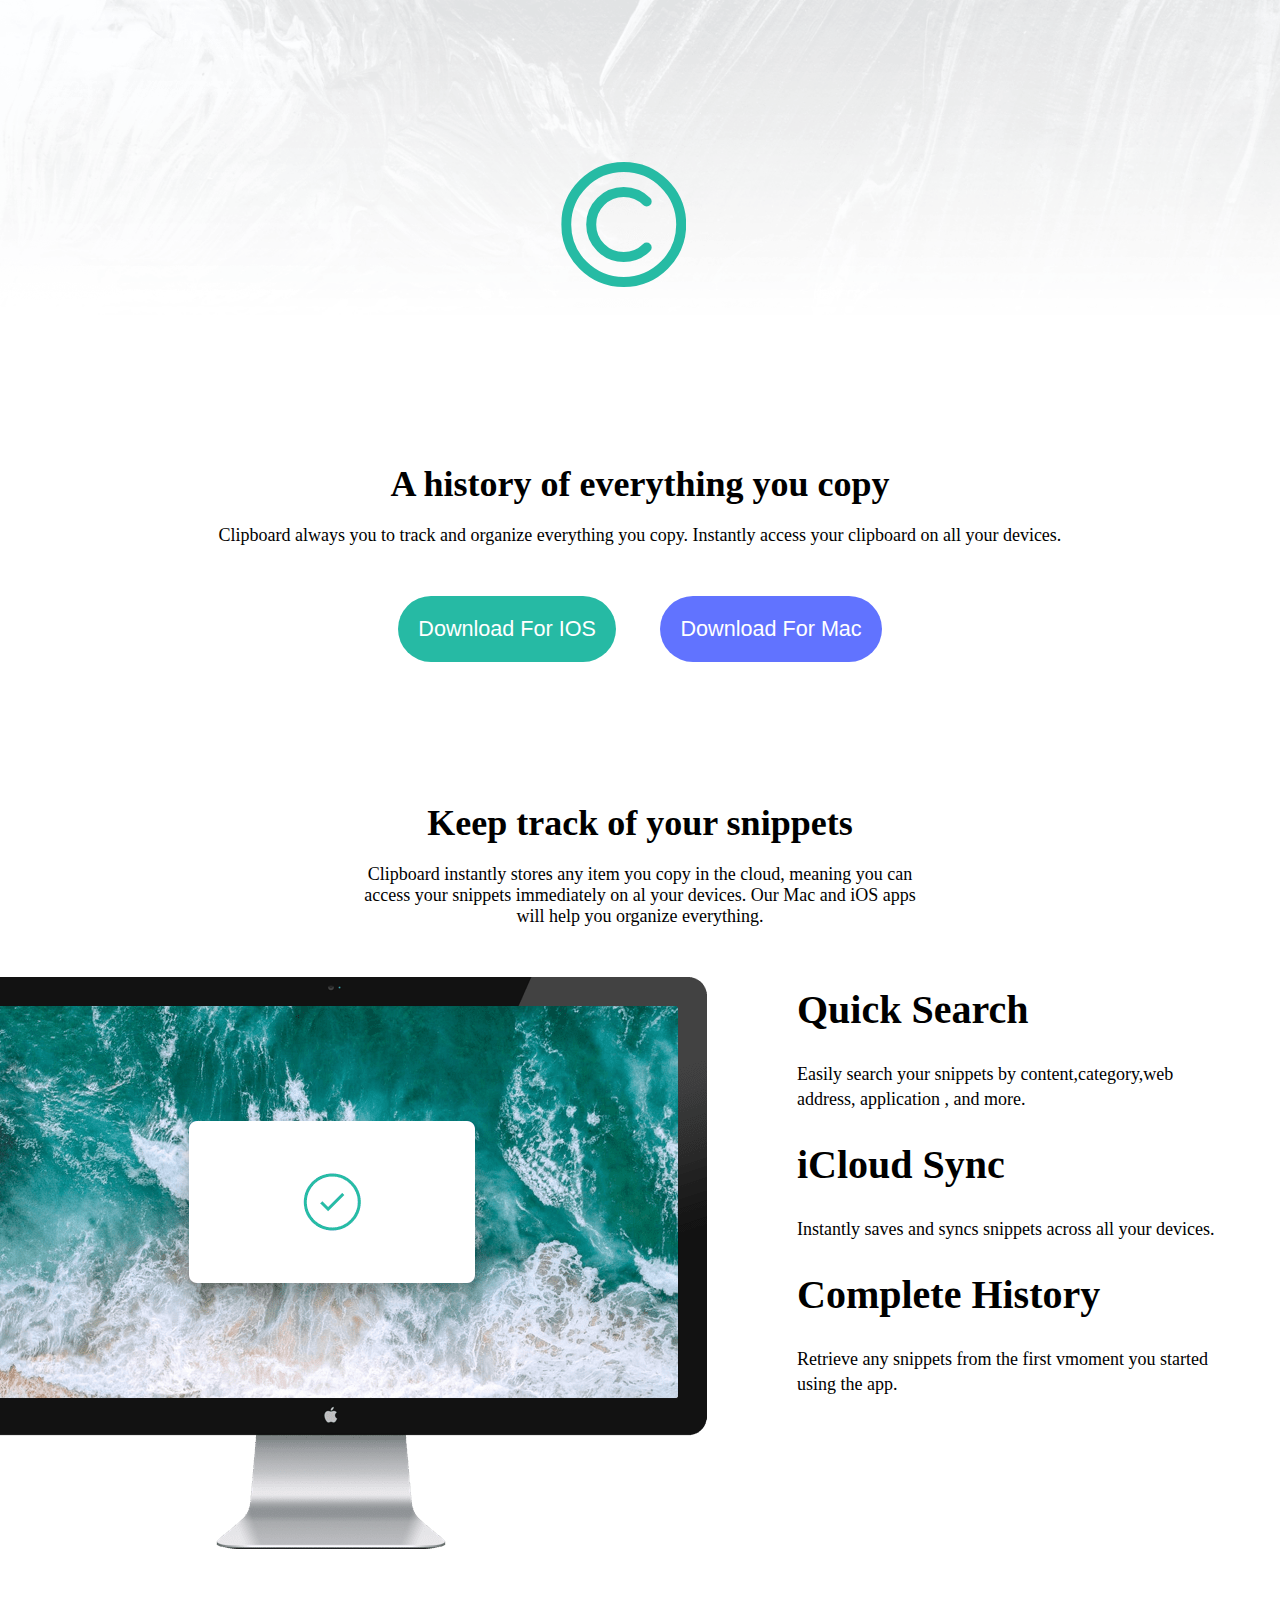
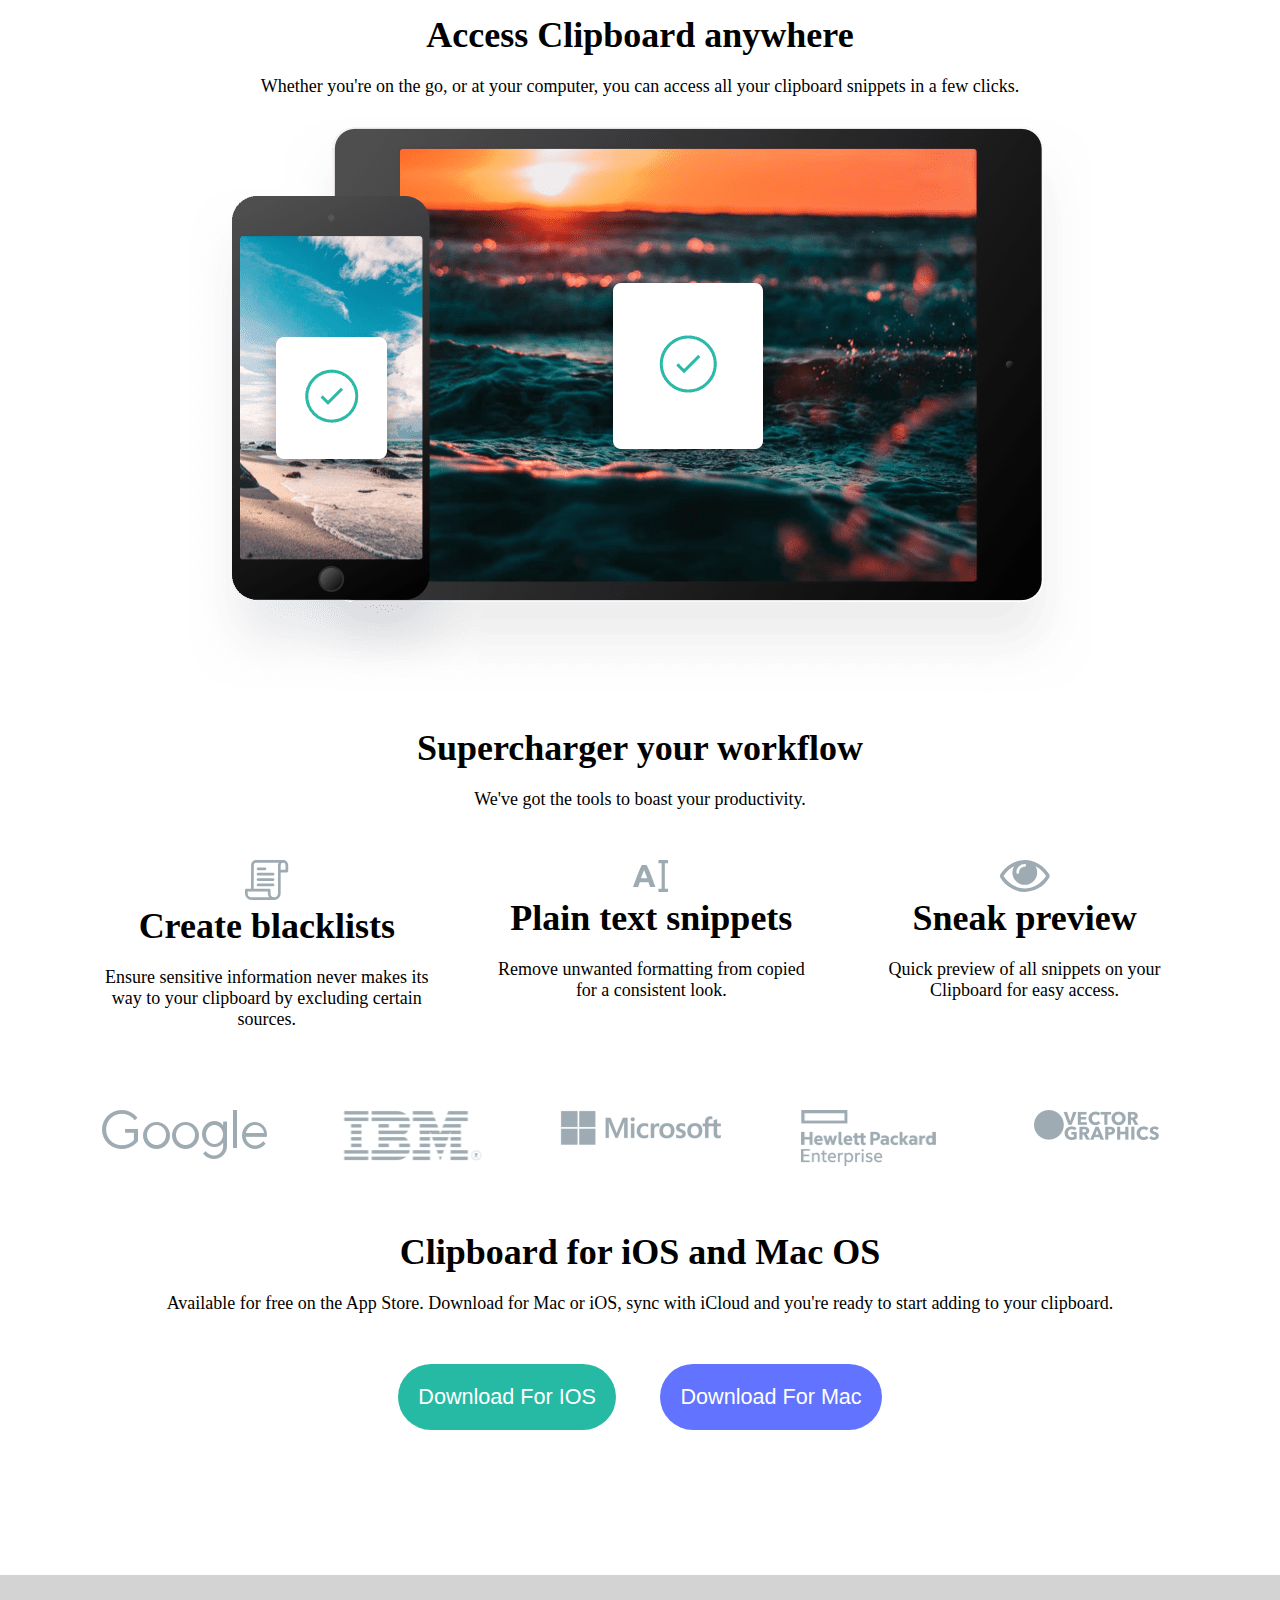
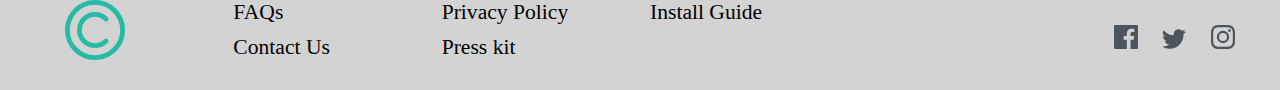
<file: index.html>
<!DOCTYPE html>
<html>
<head>
	<meta charset="utf-8">
	<meta name="viewport" content="width=device-width, initial-scale=1">
	<title>challenge2</title>
	<link rel="stylesheet" type="text/css" href="style.css">
</head>
<body id="main-container">
	<div id="header">
	    <div id="you"><img class="bg-image"src="images/bg-header-desktop.png">
        </div>		
        <div><img src="images/logo.svg">
        </div>
    </div>
    <div id="content">
    	<div id="first">	
    		<div class="first-1">
    			<h1>A  history of everything you copy</h1>
                <p>Clipboard always you to track and organize everything you copy. Instantly access your clipboard on all your devices.</p>
            </div>  
            <div id="sub-first">
				<button class="btn-1"><a href="#">download for IOS</a></button>
				<button class="btn-2"><a href="#">download for Mac</a></button>
            </div>
		</div>
    </div>	
    <div id="second-content">    
		<div id="second">
			<h1>Keep track of your snippets</h1>
					<p>Clipboard instantly stores any item you copy in the cloud, meaning you can access your snippets immediately on al your devices. Our Mac and iOS apps will help you organize everything.  </p>
			</div>
    	<div id="third">
			<div class="pre-third"><img class="img-computer"src="images/image-computer.png"></div>
				<div class="pro-third">
					<h1>Quick Search</h1>
					 <p>Easily search your snippets by content,category,web address, application , and more.
					<h1>iCloud Sync</h1>
				    <p>Instantly saves and syncs snippets across all your devices.</p>
					<h1>Complete History</h1>
					<p>Retrieve any snippets from the first vmoment you started using the app.</p>
				</div>
		</div>
		<div id="fourth">
			<h1>Access Clipboard anywhere</h1>
			<p>Whether you're on the go, or at your computer, you can access all your clipboard snippets in a few clicks.</p>
	        <div><img class="img-devices"src="images/image-devices.png"></div>
		</div>
		<div class="fifth">
			<h1>Supercharger your workflow</h1>
			<p>We've got the tools to boast your productivity.</p>
		</div>

    	<div id="sixth">
    		<div class="blacklist">
    			<img src="images/icon-blacklist.svg" >
    			<h1>Create blacklists</h1>
    			<p>Ensure sensitive information never makes its way to your clipboard by excluding certain sources.</p>
    		</div>
    	    <div class="text">
    		    <img src="images/icon-text.svg" >
    		    <h1>Plain text snippets</h1>
                <p>Remove unwanted formatting from copied for a consistent
                look.</p>
    	    </div>
    	    <div class="preview">
    		    <img src="images/icon-preview.svg" >
    		    <h1>Sneak preview</h1>
    		    <p>Quick preview of all snippets on your Clipboard for easy access.</p>
    	    </div>
        </div>
        <div id="seventh">
    		<div class="google"><img src="images/logo-google.png"></div>
    		<div class="logo"><img src="images/logo-ibm.png"></div>
    		<div class="man"><img src="images/logo-microsoft.png"></div>
    		<div class="logo-hp"><img src="images/logo-hp.png"></div>
    		<div class="logo-vector"><img src="images/logo-vector-graphics.png"></div>
        </div> 
			<div id="clipboard">
						<h1>Clipboard for iOS and Mac OS</h1>
						<p>Available for free on the App Store. Download for Mac or iOS, sync with iCloud and you're ready to start adding to your clipboard.</p>
			</div>
    
    	<div id="sub-first">
			<button class="btn-1"><a href="#">download for 	IOS</a></button>
			<button class="btn-2"><a href="#">download for Mac</a></button>
    	</div>   
   		 </div>
     	<div id="footer">
			<div class="footer-logo"><img src="images/logo.svg"
				class="logo-footer"></div>
			<div class="faq"><a href="#">FAQs</a><span><a href="#">Contact Us</a></span></div>
			<div class="policy"><a href="#">Privacy Policy</a><span><a href="#">Press kit</a></span></div>
			<div class="guide"><a href="#">Install Guide</a></div>
			<div id="last">
					<a href="#"><img src="images/icon-facebook.svg"></a>
					<a href="#"><img src="images/icon-twitter.svg"></a>
					<a href="#"><img src="images/icon-instagram.svg"></a>
			</div>
    		
    	</div>
	</div>
</body>
</html>
</file>
<file: style.css>
* {
  margin: 0;
  padding: 0;
}
html {
  text-align: center;
  font-family: Bai Jamjuree ExtraLight;
  font-size: 18px;
  height: 100%;
  top: 0;
  left: 0;
  font-weight: 400;
  width: 100%;
}
#main-container div {
  margin-bottom: 30px;
}
#header {
  display: inline-block;
  width: 100%;
}
.bg-image {
  position: cover;
  width: 100%;
}

#header > div:nth-child(2) {
  position: absolute;
  left: 48%;
  top: 18%;
  transform: translateX(-48%);
  width: 110px;
}
p {
  font-family: Bai Jamjuree ExtraLight;
  font-size: 18px;
  font-weight: 400;
  padding: 20px;
}
#content {
  margin: 40px;
  padding: 35px;
  text-align: center;
}
#first {
  grid-row: 1/2;
}
#sub-first {
  grid-row: 2/-1;
}

a {
  text-decoration: none;
  align-items: center;
  color: white;
  font-size: 1.2rem;
}
.btn-1:hover {
  box-shadow: 0 2px;
  color: hsl(171, 66%, 44%);
}
.btn-2:hover {
  box-shadow: 0 2px;
  color: hsl(233, 100%, 69%);
}
.btn-1 {
  background-color: hsl(171, 66%, 44%);
  margin: 0 20px;
  padding: 20px;
  text-transform: capitalize;
  border-radius: 50px;
  border: none;
  outline: none;
}
.btn-2 {
  background-color: hsl(233, 100%, 69%);
  margin: 0 20px;
  padding: 20px;
  text-transform: capitalize;
  border-radius: 50px;
  border: none;
}
#second-content {
  margin: 40px;
  padding: 35px;
  text-align: center;
}
#second {
  display: inline-block;
  width: 55%;
  text-align: center;
}
#third {
  display: grid;
  grid-template-columns: 1fr 1fr;
  grid-gap: 10px;
}
.pre-third {
  grid-column: 1/2;
  margin-left: -120px;
}
.pro-third {
  grid-column: 2/3;
  margin-left: 60px;
  text-align: left;
  line-height: 25px;
  width: 498px;
  font-size: 20px;
}
.pro-third p {
  width: 85%;
}
.pro-third h1 {
  font-weight: bold;
  text-align: left;
  line-height: 65px;
}
#third h1 {
  margin-left: 20px;
}
#sixth {
  display: grid;
  grid-template-columns: repeat(3 1fr);
  grid-gap: 10px;
}
.blacklist {
  grid-column: 1/2;
}
.text {
  grid-column: 2/3;
}
.preview {
  grid-column: 3/4;
}
#seventh {
  display: grid;
  grid-template-columns: 2.4fr 2.4fr 2.4fr 2.4fr 2.4fr;
  grid-gap: 10px;
}
.google {
  grid-column: 1/2;
}
.logo {
  grid-column: 2/3;
}
.man {
  grid-column: 3/4;
}
.logo-hp {
  grid-column: 4/5;
}
.logo-vector {
  grid-column: 5/6;
}

#footer {
  display: grid;
  grid-template-columns: 1fr 1fr 1fr 1fr 2fr;
  background-color: lightgray;
  height: 65px;
  grid-gap: 10px;
  padding: 25px;
  margin-top: 80px;
  margin-bottom: 0;
  background-size: cover;
  text-align: start;
}
.footer-logo {
  grid-column: 1/2;
}
.logo-footer {
  width: 60px;
  padding-left: 40px;
}
.faq {
  grid-column: 2/3;
}
.policy {
  grid-column: 3/4;
}
.guide {
  grid-column: 4/5;
}
#last {
  grid-column: 5/6;
  margin-top: 25px;
  justify-self: end;
}
span {
  display: block;
  padding-top: 10px;
}
#footer a {
  color: black;
}
#footer a:hover {
  color: hsl(171, 66%, 44%);
}
#last a {
  padding-right: 20px;
}

/*------media query*/
@media (max-width: 375px) {
  #main-content {
    margin: 0;
    padding: 0;
    width: 375px;
    text-align: center;
    overflow: hidden;
  }
  h1 {
    font-weight: bold;
  }
  #header {
    width: 100%;
  }
  .bg-header {
    width: 100%;
  }
  #header > div:nth-child(2) {
    position: absolute;
    top: 10%;
  }
  #content {
    width: 96.5%;
    padding: 65px 0px 0px 0px;
    margin: 5px;
    text-align: center;
  }
  #first {
    display: grid;
    grid-template-rows: 1fr 1fr;
    text-align: center;
  }
  #first {
    grid-row: 1/2;
  }
  .btn-1:hover {
    box-shadow: 0 2px hsl(171, 66%, 44%);
  }
  .btn-2:hover {
    box-shadow: 0 2px hsl(233, 100%, 69%);
    cursor: auto;
  }
  .btn-1 {
    background-color: hsl(171, 66%, 44%);
    margin: 14px;
    text-transform: capitalize;
    border-radius: 50px;
    border: none;
    width: 290px;
    font-weight: bold;
  }
  .btn-2 {
    background-color: hsl(233, 100%, 69%);
    margin: 14px;
    text-transform: capitalize;
    border-radius: 50px;
    border: none;
    width: 290px;
    font-weight: bold;
  }
  .big {
    grid-row: 1/2;
  }
  .small {
    grid-row: 2/3;
  }
  #second-content {
    align-content: center;
    width: 96.5%;
    padding: 5px;
    margin: 65px 0px 0px 0px;
  }
  #second {
    width: 100%;
    margin: none;
  }
  #third {
    display: flex;
    flex-direction: column;
    justify-content: center;
    width: 100%;
  }
  .img-computer {
    width: 320px;
    margin-left: 120px;
  }
  .pro-third {
    width: 100%;
    margin: 0;
    text-align: center;
  }
  .pro-third h1 {
    text-align: center;
  }
  img.img-devices {
    width: 320px;
  }
  #fourth {
    width: 100%;
  }
  #sixth {
    display: flex;
    flex-direction: column;
  }
  #seventh {
    display: flex;
    flex-direction: column;
  }
  #footer {
    display: flex;
    flex-direction: column;
    height: 100%;
    width: 86.67%;
    text-align: center;
  }
  .logo-footer {
    padding: 0;
  }
  span {
    margin: 10px;
  }
  .last {
    display: flex;
  }
}
</file>
